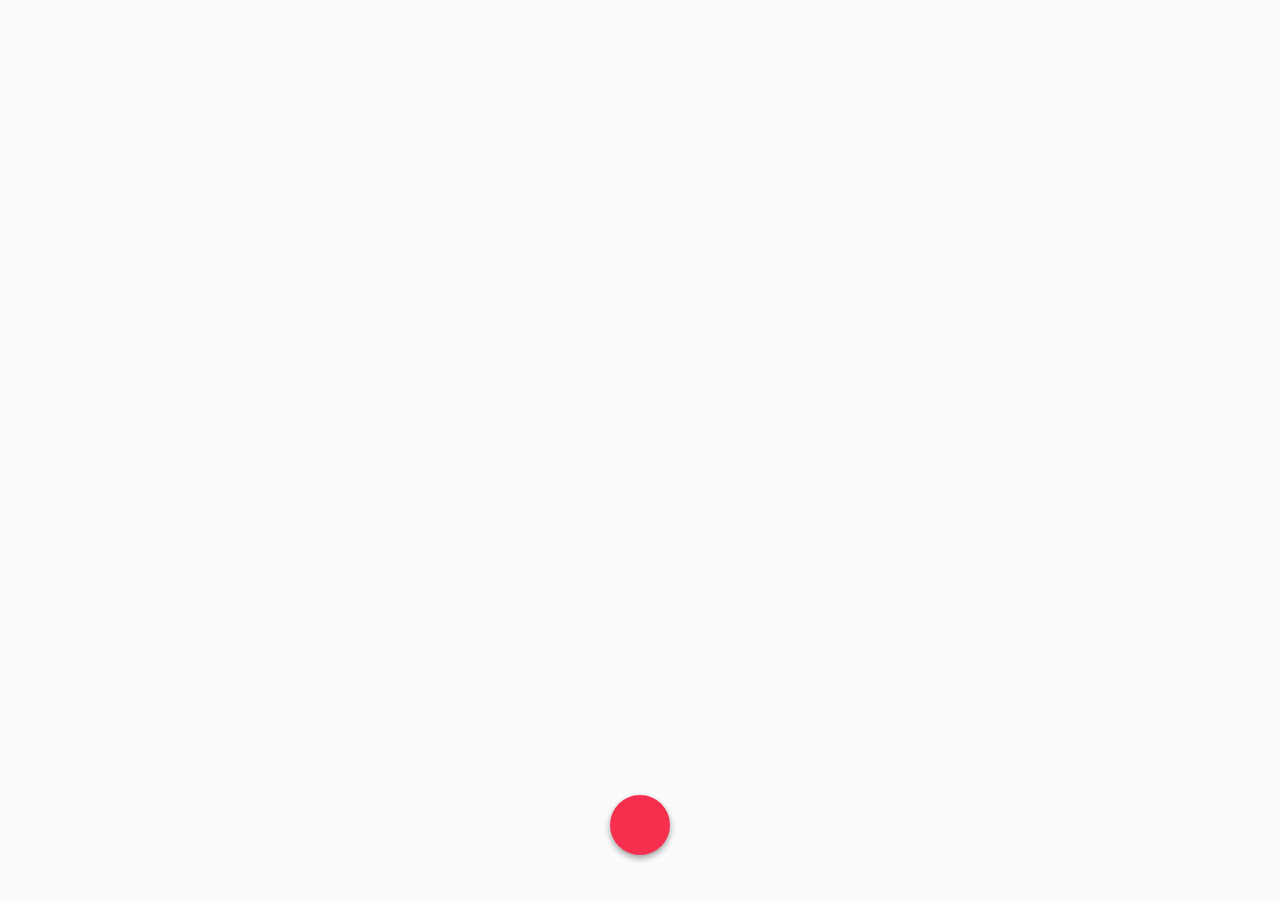
<file: new_file.html>
<!DOCTYPE html>
<html>
	<head>
		<meta charset="UTF-8">
		<title></title>
		<style type="text/css">
			body {
  font-family: Roboto, sans-serif;
  width: 100%;
  font-size: 16px;
  margin: 0;
  padding: 0;
  background: #fafafa;
}

h1,
h2 {
  font-weight: 700;
  color: #fff;
  font-weight: 700;
  font-size: 4em;
  margin: 0;
  padding: 0 20px;
}

.form-overlay {
  width: 0%;
  height: 100%;
  top: 0;
  left: 0;
  position: fixed;
  opacity: 0;
  background: #000;
  transition: background 1s, opacity 0.4s, width 0s 0.4s;
}

.show-form-overlay .form-overlay {
  width: 100%;
  opacity: 0.7;
  z-index: 999;
  transition: background 1s, opacity 0.4s, width 0s;
}
.show-form-overlay.form-submitted .form-overlay {
  background: #119da4;
  transition: background 0.6s;
}

#form-container {
  cursor: pointer;
  color: #fff;
  z-index: 1000;
  position: absolute;
  margin: 0 auto;
  left: 0;
  right: 0;
  bottom: 5vh;
  background-color: #f72f4e;
  overflow: hidden;
  border-radius: 50%;
  width: 60px;
  max-width: 60px;
  height: 60px;
  text-align: center;
  box-shadow: 0 3px 6px rgba(0, 0, 0, 0.16), 0 3px 6px rgba(0, 0, 0, 0.23);
  transition: all 0.2s 0.45s, height 0.2s cubic-bezier(0.4, 0, 0.2, 1) 0.25s, max-width 0.2s cubic-bezier(0.4, 0, 0.2, 1) 0.35s, width 0.2s cubic-bezier(0.4, 0, 0.2, 1) 0.35s;
}
#form-container.expand {
  cursor: auto;
  box-shadow: 0 10px 20px rgba(0, 0, 0, 0.19), 0 6px 6px rgba(0, 0, 0, 0.17);
  border-radius: 0;
  width: 70%;
  height: 610px;
  max-width: 610px;
  padding: 0;
  transition: all 0.2s, max-width 0.2s cubic-bezier(0.4, 0, 0.2, 1) 0.1s, height 0.3s ease 0.25s;
}

#form-close {
  cursor: pointer;
}

.icon::before {
  cursor: pointer;
  font-size: 30px;
  line-height: 60px;
  display: block;
  transition: all 0.7s cubic-bezier(0.4, 0, 0.2, 1);
}

.icon:hover::before {
  -webkit-animation: wiggle 0.1s linear infinite;
          animation: wiggle 0.1s linear infinite;
}

.fa-pencil::before {
  display: block;
}

.fa-close::before {
  display: none;
}

.expand.fa-pencil::before {
  display: none;
}

.expand.fa-close::before {
  display: block;
  -webkit-animation: none;
          animation: none;
}

#form-content {
  font-family: Roboto, sans-serif;
  -webkit-transform: translateY(150%);
          transform: translateY(150%);
  width: 100%;
  opacity: 0;
  text-align: left;
  transition: opacity 0.2s 0.2s, -webkit-transform 0.2s cubic-bezier(0.4, 0, 0.2, 1);
  transition: transform 0.2s cubic-bezier(0.4, 0, 0.2, 1), opacity 0.2s 0.2s;
  transition: transform 0.2s cubic-bezier(0.4, 0, 0.2, 1), opacity 0.2s 0.2s, -webkit-transform 0.2s cubic-bezier(0.4, 0, 0.2, 1);
}
#form-content.expand {
  -webkit-transform: translateY(0px);
          transform: translateY(0px);
  opacity: 1;
  transition: opacity 0s, -webkit-transform 0.7s cubic-bezier(0.4, 0, 0.2, 1) 0.3s;
  transition: transform 0.7s cubic-bezier(0.4, 0, 0.2, 1) 0.3s, opacity 0s;
  transition: transform 0.7s cubic-bezier(0.4, 0, 0.2, 1) 0.3s, opacity 0s, -webkit-transform 0.7s cubic-bezier(0.4, 0, 0.2, 1) 0.3s;
}
#form-content form {
  color: #fff;
  width: 100%;
  height: 100%;
  padding: 0 20px 20px 20px;
  margin-bottom: 10px;
  box-sizing: border-box;
  text-align: left;
}

#form-head {
  font-size: 100%;
  padding: 0;
  margin: 0 20px;
  color: #fff;
  text-align: center;
  transition: all 0.8s 0.6s;
}
#form-head h1,
#form-head p {
  padding: 0;
  margin: 0;
}
#form-head .pre {
  display: block;
}
#form-head .post {
  display: none;
}

.form-submitted#form-head {
  -webkit-transform: translateY(250%);
          transform: translateY(250%);
}
.form-submitted#form-head .pre {
  display: none;
}
.form-submitted#form-head .post {
  display: block;
}

.input {
  background: rgba(0, 0, 0, 0.2);
  display: block;
  height: 50px;
  width: 100%;
  margin: 10px 0;
  padding: 0 10px;
  border-width: 0;
  box-sizing: border-box;
  border: none;
  outline: none;
  box-shadow: none;
  -webkit-transform: translateX(0);
          transform: translateX(0);
}

::-webkit-input-placeholder {
  /* Safari, Chrome and Opera */
  color: rgba(255, 255, 255, 0.8);
  font-size: 90%;
}

/* Firefox 18- */
:-moz-placeholder {
  color: rgba(255, 255, 255, 0.8);
  font-size: 90%;
}

/* Firefox 19+ */
::-moz-placeholder {
  color: rgba(255, 255, 255, 0.8);
  font-size: 90%;
}

/* IE 10+ */
:-ms-input-placeholder {
  color: rgba(255, 255, 255, 0.8);
  font-size: 90%;
}

/* Edge */
::-ms-input-placeholder {
  color: rgba(255, 255, 255, 0.8);
  font-size: 90%;
}

/* Default */
:placeholder-shown {
  color: rgba(255, 255, 255, 0.8);
  font-size: 90%;
}

input,
select,
textarea {
  color: #fff;
}

.input.message {
  resize: none;
  height: 150px;
  padding: 10px;
}

.input.submit {
  background-color: #fff;
  color: #f72f4e;
  font-size: 120%;
  height: 80px;
  box-shadow: 0 5px rgba(0, 0, 0, 0.5);
  transition: all 0.1s, -webkit-transform 0s 0.6s;
  transition: all 0.1s, transform 0s 0.6s;
  transition: all 0.1s, transform 0s 0.6s, -webkit-transform 0s 0.6s;
}
.input.submit:active {
  margin-top: 15px;
  box-shadow: 0 0 rgba(0, 0, 0, 0.5);
}

.input.form-error {
  -webkit-animation: error 0.8s ease;
          animation: error 0.8s ease;
  background: rgba(0, 0, 0, 0.7);
}

select option {
  background: #f72f4e;
  color: #fff;
  border: none;
  box-shadow: none;
  outline: none;
}

select option:disabled {
  font-style: italic;
  color: rgba(255, 255, 255, 0.9);
  font-size: 90%;
}

.input {
  transition: -webkit-transform 0s 1s;
  transition: transform 0s 1s;
  transition: transform 0s 1s, -webkit-transform 0s 1s;
}

.form-submitted .input {
  -webkit-transform: translateX(150%);
          transform: translateX(150%);
  opacity: 0;
  transition: all 0.5s, -webkit-transform 0.4s cubic-bezier(0.4, 0, 0.2, 1) 0s;
  transition: all 0.5s, transform 0.4s cubic-bezier(0.4, 0, 0.2, 1) 0s;
  transition: all 0.5s, transform 0.4s cubic-bezier(0.4, 0, 0.2, 1) 0s, -webkit-transform 0.4s cubic-bezier(0.4, 0, 0.2, 1) 0s;
}
.form-submitted .input:nth-child(1) {
  transition-delay: 0.1s;
}
.form-submitted .input:nth-child(2) {
  transition-delay: 0.2s;
}
.form-submitted .input:nth-child(3) {
  transition-delay: 0.3s;
}
.form-submitted .input:nth-child(4) {
  transition-delay: 0.4s;
}
.form-submitted .input:nth-child(5) {
  transition-delay: 0.5s;
}

input:-webkit-autofill {
  -webkit-box-shadow: 0 0 0px 1000px #fff inset;
}

@media (max-width: 600px) {
  #form-container.expand {
    height: 100%;
    width: 100%;
    max-width: 100%;
    overflow: initial;
    overflow-x: hidden;
    bottom: 0;
  }

  h1 {
    font-size: 300%;
  }

  .icon:hover::before {
    -webkit-animation: none;
            animation: none;
  }

  .form-overlay {
    display: none;
    transition: none;
  }
}
@-webkit-keyframes error {
  0%,
  100% {
    -webkit-transform: translateX(0);
            transform: translateX(0);
  }
  10%,
  30%,
  50%,
  70%,
  90% {
    -webkit-transform: translateX(-6px);
            transform: translateX(-6px);
  }
  20%,
  40%,
  60%,
  80% {
    -webkit-transform: translateX(6px);
            transform: translateX(6px);
  }
}
@keyframes error {
  0%,
  100% {
    -webkit-transform: translateX(0);
            transform: translateX(0);
  }
  10%,
  30%,
  50%,
  70%,
  90% {
    -webkit-transform: translateX(-6px);
            transform: translateX(-6px);
  }
  20%,
  40%,
  60%,
  80% {
    -webkit-transform: translateX(6px);
            transform: translateX(6px);
  }
}
@-webkit-keyframes wiggle {
  0%,
  100% {
    -webkit-transform: rotate(-15deg);
            transform: rotate(-15deg);
  }
  50% {
    -webkit-transform: rotate(15deg);
            transform: rotate(15deg);
  }
}
@keyframes wiggle {
  0%,
  100% {
    -webkit-transform: rotate(-15deg);
            transform: rotate(-15deg);
  }
  50% {
    -webkit-transform: rotate(15deg);
            transform: rotate(15deg);
  }
}

		</style>
	</head>
	<body>
		<div class='form-overlay'></div>
<div class='icon fa fa-pencil' id='form-container'>
  <span class='icon fa fa-close' id='form-close'></span>
  <div id='form-content'>
    <div id='form-head'>
      <h1 class='pre'>Get in touch</h1>
      <p class='pre'>Good choice...</p>
      <h1 class='post'>Thanks!</h1>
      <p class='post'>I'll be in touch ASAP</p>
    </div>
    <form>
      <input class='input name' name='user_name' placeholder='Your name please' type='text'>
      <input class='input email' name='user_email' placeholder='A contact email' type='text'>
      <select class='input select' name='subject'>
        <option disabled=''>What shall we talk about?</option>
        <option selected=''>About a new project</option>
        <option>About a job opportunity</option>
        <option>Let's do this over a coffee</option>
      </select>
      <textarea class='input message' placeholder='How can I help?'></textarea>
      <input class='input submit' type='submit' value='Send Message'>
    </form>
  </div>
</div>

	</body>
	<script src="./js/jquery.min.js"></script>
	<script type="text/javascript" src="./js/new_file.js">
		
	</script>
</html>
</file>
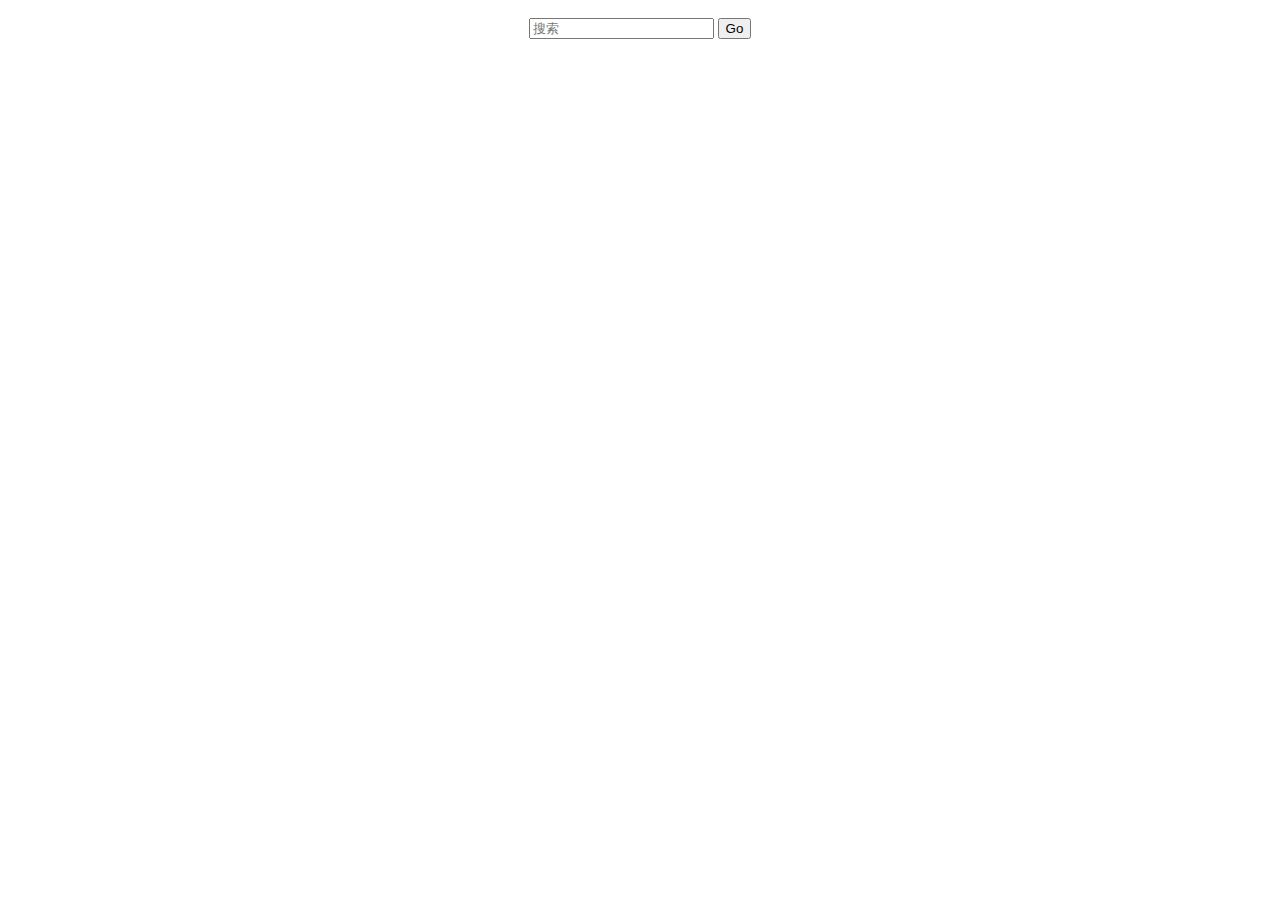
<file: test2.html>
<!DOCTYPE html>
<html>
	<head>
		<meta charset="utf-8">
		<title></title>
		<style type="text/css">
			#word{
		position: absolute;
		z-index: 99;
		width: 145px;
		height: auto;
		background-color: white;
		border: black solid 1px;
		display: none;
		border-left:0px;border-top:0px;border-right:0px;border-bottom:1px;
		 
	}
	
	     .click_work{
		padding-bottom: 8px;
		font-weight:lighter;
		font-size: 13px;
		cursor:pointer;/*鼠标放上变成小手*/
	}
	.click_work:hover{
		color: #000000;
		background-color: #D5D5D5;
	}
	
		</style>
	</head>
	<body>
		<table align="center" cellspacing="0" cellpadding="10" border="0" >
	<tr>
		<td style="position: relative;">
			<input id="text" type="text" placeholder="搜索">
			<input type="button" value="Go">
			<div id="word"></div>
		</td>
	</tr>
</table>

	</body>
</html>
</file>
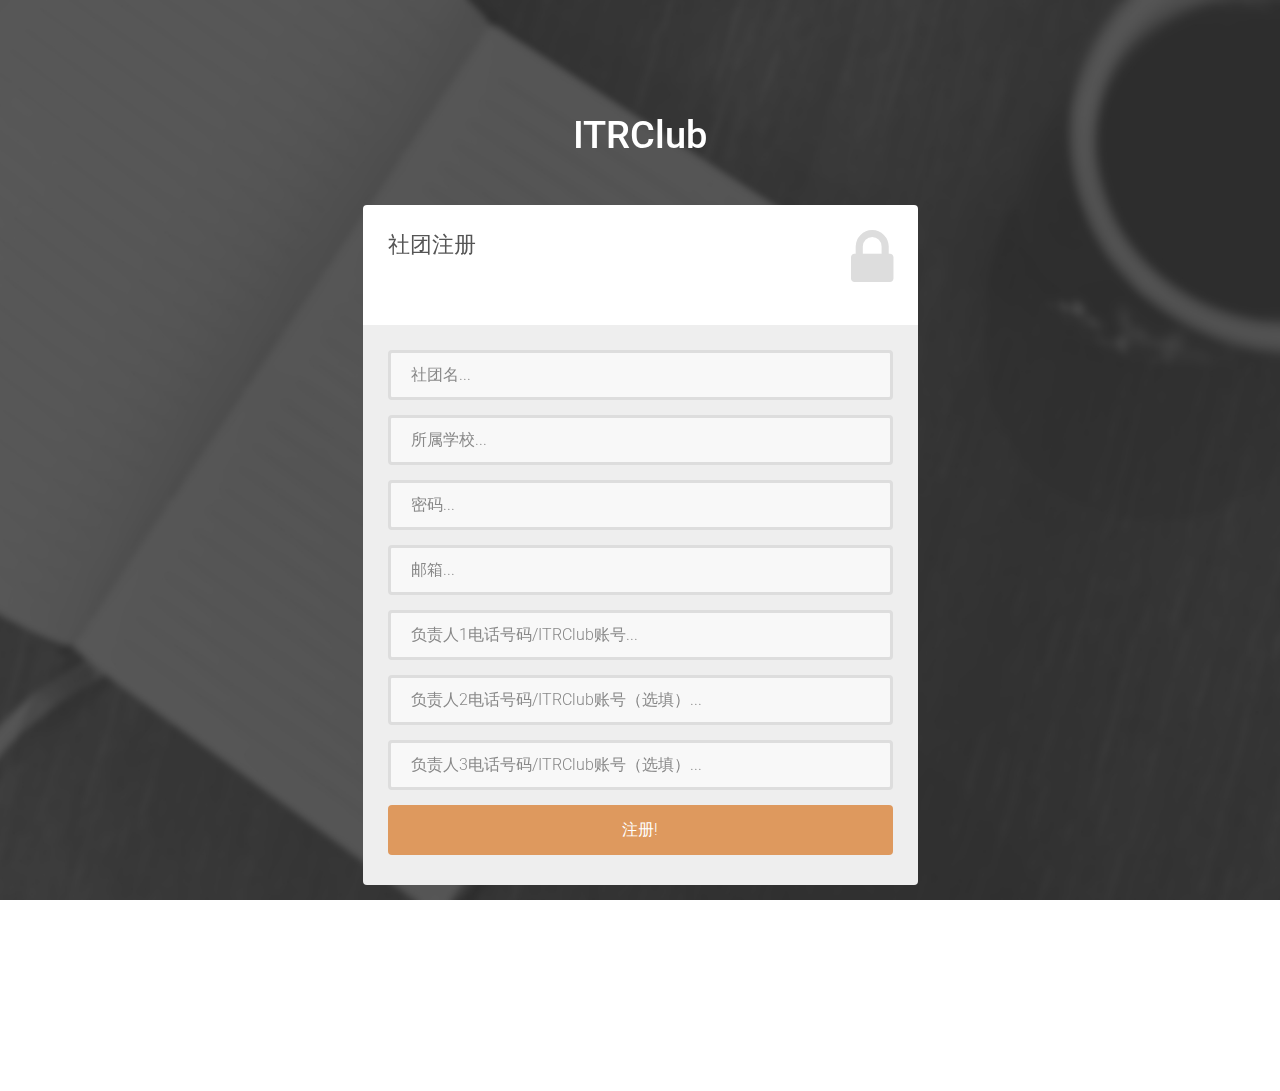
<file: 社团注册.html>
<!DOCTYPE html>
<html lang="en">

    <head>

        <meta charset="utf-8">
        <meta http-equiv="X-UA-Compatible" content="IE=edge">
        <meta name="viewport" content="width=device-width, initial-scale=1">
        <title>社团注册</title>

        <!-- CSS -->
        <link rel="stylesheet" href="http://fonts.googleapis.com/css?family=Roboto:400,100,300,500">
        <link rel="stylesheet" href="assets/bootstrap/css/bootstrap.min.css">
        <link rel="stylesheet" href="assets/font-awesome/css/font-awesome.min.css">
		<link rel="stylesheet" href="assets/css/form-elements.css">
        <link rel="stylesheet" href="assets/css/style.css">

        <!-- HTML5 Shim and Respond.js IE8 support of HTML5 elements and media queries -->
        <!-- WARNING: Respond.js doesn't work if you view the page via file:// -->
        <!--[if lt IE 9]>
            <script src="https://oss.maxcdn.com/libs/html5shiv/3.7.0/html5shiv.js"></script>
            <script src="https://oss.maxcdn.com/libs/respond.js/1.4.2/respond.min.js"></script>
        <![endif]-->

        <!-- Favicon and touch icons -->
        <link rel="shortcut icon" href="assets/ico/favicon.png">
        <link rel="apple-touch-icon-precomposed" sizes="144x144" href="assets/ico/apple-touch-icon-144-precomposed.png">
        <link rel="apple-touch-icon-precomposed" sizes="114x114" href="assets/ico/apple-touch-icon-114-precomposed.png">
        <link rel="apple-touch-icon-precomposed" sizes="72x72" href="assets/ico/apple-touch-icon-72-precomposed.png">
        <link rel="apple-touch-icon-precomposed" href="assets/ico/apple-touch-icon-57-precomposed.png">

    </head>

    <body>

        <!-- Top content -->
        <div class="top-content">
        	
            <div class="inner-bg">
                <div class="container">
                    <div class="row">
                        <div class="col-sm-8 col-sm-offset-2 text">
                            <h1><strong>ITRClub</strong></h1>
                        </div>
                    </div>
                    <div class="row">
                        <div class="col-sm-6 col-sm-offset-3 form-box">
                        	<div class="form-top">
                        		<div class="form-top-left">
                        			<h3>社团注册</h3>
                            		<p></p>
                        		</div>
                        		<div class="form-top-right">
                        			<i class="fa fa-lock"></i>
                        		</div>
                            </div>
                            <div class="form-bottom">
			                    <form role="form" action="" method="post" class="login-form">
			                    	<div class="form-group">
			                    		<label class="sr-only" for="form-username">账号</label>
			                        	<input type="text" name="form-username" placeholder="社团名..." class="form-username form-control" id="form-username">
			                        </div>
			                        <div class="form-group">
			                    		<label class="sr-only" for="form-username">账号</label>
			                        	<input type="text" name="form-username" placeholder="所属学校..." class="form-username form-control" id="form-username">
			                        </div>
			                        <div class="form-group">
			                        	<label class="sr-only" for="form-password">密码</label>
			                        	<input type="password" name="form-password" placeholder="密码..." class="form-password form-control" id="form-password">
			                        </div>
			                        <div class="form-group">
			                        	<label class="sr-only" for="form-password">邮箱</label>
			                        	<input type="text" name="form-password" placeholder="邮箱..." class="form-password form-control" id="form-password">
			                        </div>
			                         <!--<div class="form-group">
			                        	<label class="sr-only" for="form-password">邀请码</label>
			                        	<input type="password" name="form-password" placeholder="邀请码..." class="form-password form-control" id="form-password">
			                        </div>-->
			                         <div class="form-group">
			                        	<label class="sr-only" for="form-password">邀请码</label>
			                        	<input type="text" name="form-password" placeholder="负责人1电话号码/ITRClub账号..." class="form-password form-control" id="form-password">
			                        </div>
			                        <div class="form-group">
			                        	<label class="sr-only" for="form-password">邀请码</label>
			                        	<input type="text" name="form-password" placeholder="负责人2电话号码/ITRClub账号（选填）..." class="form-password form-control" id="form-passwordb">
			                        </div>
			                         <div class="form-group">
			                        	<label class="sr-only" for="form-password">邀请码</label>
			                        	<input type="text" name="form-password" placeholder="负责人3电话号码/ITRClub账号（选填）..." class="form-password form-control" id="form-passwordb">
			                        </div>
			                        
			                        
			                        <button type="submit" class="btn" onclick="check()">注册!</button>
			                    </form>
		                    </div>
                        </div>
                    </div>
                    <div class="row">
                        <div class="col-sm-6 col-sm-offset-3 social-login">
                        	
                        </div>
                    </div>
                </div>
            </div>
            
        </div>


        <!-- Javascript -->
        <script src="assets/js/jquery-1.11.1.min.js"></script>
        <script src="assets/bootstrap/js/bootstrap.min.js"></script>
        <script src="assets/js/jquery.backstretch.min.js"></script>
        <script src="assets/js/scripts.js"></script>
		<script type="text/javascript">
		    function check(){
			    if(document.getElementById("form-username").value!=""&&document.getElementById("form-password").value!="") ;
				else alert("请输入完整信息");
		    }
		</script>
        
        <!--[if lt IE 10]>
            <script src="assets/js/placeholder.js"></script>
        <![endif]-->

    </body>

</html>
</file>
<file: assets/css/form-elements.css>
input[type="text"], 
input[type="password"], 
textarea, 
textarea.form-control {
	height: 50px;
    margin: 0;
    padding: 0 20px;
    vertical-align: middle;
    background: #f8f8f8;
    border: 3px solid #ddd;
    font-family: 'Roboto', sans-serif;
    font-size: 16px;
    font-weight: 300;
    line-height: 50px;
    color: #888;
    -moz-border-radius: 4px; -webkit-border-radius: 4px; border-radius: 4px;
    -moz-box-shadow: none; -webkit-box-shadow: none; box-shadow: none;
    -o-transition: all .3s; -moz-transition: all .3s; -webkit-transition: all .3s; -ms-transition: all .3s; transition: all .3s;
}

textarea, 
textarea.form-control {
	padding-top: 10px;
	padding-bottom: 10px;
	line-height: 30px;
}

input[type="text"]:focus, 
input[type="password"]:focus, 
textarea:focus, 
textarea.form-control:focus {
	outline: 0;
	background: #fff;
    border: 3px solid #ccc;
    -moz-box-shadow: none; -webkit-box-shadow: none; box-shadow: none;
}

input[type="text"]:-moz-placeholder, input[type="password"]:-moz-placeholder, 
textarea:-moz-placeholder, textarea.form-control:-moz-placeholder { color: #888; }

input[type="text"]:-ms-input-placeholder, input[type="password"]:-ms-input-placeholder, 
textarea:-ms-input-placeholder, textarea.form-control:-ms-input-placeholder { color: #888; }

input[type="text"]::-webkit-input-placeholder, input[type="password"]::-webkit-input-placeholder, 
textarea::-webkit-input-placeholder, textarea.form-control::-webkit-input-placeholder { color: #888; }



button.btn {
	height: 50px;
    margin: 0;
    padding: 0 20px;
    vertical-align: middle;
    background: #de995e;
    border: 0;
    font-family: 'Roboto', sans-serif;
    font-size: 16px;
    font-weight: 300;
    line-height: 50px;
    color: #fff;
    -moz-border-radius: 4px; -webkit-border-radius: 4px; border-radius: 4px;
    text-shadow: none;
    -moz-box-shadow: none; -webkit-box-shadow: none; box-shadow: none;
    -o-transition: all .3s; -moz-transition: all .3s; -webkit-transition: all .3s; -ms-transition: all .3s; transition: all .3s;
}

button.btn:hover { opacity: 0.6; color: #fff; }

button.btn:active { outline: 0; opacity: 0.6; color: #fff; -moz-box-shadow: none; -webkit-box-shadow: none; box-shadow: none; }

button.btn:focus { outline: 0; opacity: 0.6; background: #de995e; color: #fff; }

button.btn:active:focus, button.btn.active:focus { outline: 0; opacity: 0.6; background: #de995e; color: #fff; }
</file>
<file: assets/css/style.css>
body {
    font-family: 'Roboto', sans-serif;
    font-size: 16px;
    font-weight: 300;
    color: #888;
    line-height: 30px;
    text-align: center;
}

strong { font-weight: 500; }

a, a:hover, a:focus {
	color: #de995e;
	text-decoration: none;
    -o-transition: all .3s; -moz-transition: all .3s; -webkit-transition: all .3s; -ms-transition: all .3s; transition: all .3s;
}

h1, h2 {
	margin-top: 10px;
	font-size: 38px;
    font-weight: 100;
    color: #555;
    line-height: 50px;
}

h3 {
	font-size: 22px;
    font-weight: 300;
    color: #555;
    line-height: 30px;
}

img { max-width: 100%; }

::-moz-selection { background: #de995e; color: #fff; text-shadow: none; }
::selection { background: #de995e; color: #fff; text-shadow: none; }


.btn-link-1 {
	display: inline-block;
	height: 50px;
	margin: 5px;
	padding: 16px 20px 0 20px;
	background: #de995e;
	font-size: 16px;
    font-weight: 300;
    line-height: 16px;
    color: #fff;
    -moz-border-radius: 4px; -webkit-border-radius: 4px; border-radius: 4px;
}
.btn-link-1:hover, .btn-link-1:focus, .btn-link-1:active { outline: 0; opacity: 0.6; color: #fff; }

.btn-link-1.btn-link-1-facebook { background: #4862a3; }
.btn-link-1.btn-link-1-twitter { background: #55acee; }
.btn-link-1.btn-link-1-google-plus { background: #dd4b39; }

.btn-link-1 i {
	padding-right: 5px;
	vertical-align: middle;
	font-size: 20px;
	line-height: 20px;
}

.btn-link-2 {
	display: inline-block;
	height: 50px;
	margin: 5px;
	padding: 15px 20px 0 20px;
	background: rgba(0, 0, 0, 0.3);
	border: 1px solid #fff;
	font-size: 16px;
    font-weight: 300;
    line-height: 16px;
    color: #fff;
    -moz-border-radius: 4px; -webkit-border-radius: 4px; border-radius: 4px;
}
.btn-link-2:hover, .btn-link-2:focus, 
.btn-link-2:active, .btn-link-2:active:focus { outline: 0; opacity: 0.6; background: rgba(0, 0, 0, 0.3); color: #fff; }


/***** Top content *****/

.inner-bg {
    padding: 100px 0 170px 0;
}

.top-content .text {
	color: #fff;
}

.top-content .text h1 { color: #fff; }

.top-content .description {
	margin: 20px 0 10px 0;
}

.top-content .description p { opacity: 0.8; }

.top-content .description a {
	color: #fff;
}
.top-content .description a:hover, 
.top-content .description a:focus { border-bottom: 1px dotted #fff; }

.form-box {
	margin-top: 35px;
}

.form-top {
	overflow: hidden;
	padding: 0 25px 15px 25px;
	background: #fff;
	-moz-border-radius: 4px 4px 0 0; -webkit-border-radius: 4px 4px 0 0; border-radius: 4px 4px 0 0;
	text-align: left;
}

.form-top-left {
	float: left;
	width: 75%;
	padding-top: 25px;
}

.form-top-left h3 { margin-top: 0; }

.form-top-right {
	float: left;
	width: 25%;
	padding-top: 5px;
	font-size: 66px;
	color: #ddd;
	line-height: 100px;
	text-align: right;
}

.form-bottom {
	padding: 25px 25px 30px 25px;
	background: #eee;
	-moz-border-radius: 0 0 4px 4px; -webkit-border-radius: 0 0 4px 4px; border-radius: 0 0 4px 4px;
	text-align: left;
}

.form-bottom form textarea {
	height: 100px;
}

.form-bottom form button.btn {
	width: 100%;
}

.form-bottom form .input-error {
	border-color: #de995e;
}

.social-login {
	margin-top: 35px;
}

.social-login h3 {
	color: #fff;
}

.social-login-buttons {
	margin-top: 25px;
}


/***** Media queries *****/

@media (min-width: 992px) and (max-width: 1199px) {}

@media (min-width: 768px) and (max-width: 991px) {}

@media (max-width: 767px) {
	
	.inner-bg { padding: 60px 0 110px 0; }

}

@media (max-width: 415px) {
	
	h1, h2 { font-size: 32px; }

}
</file>
